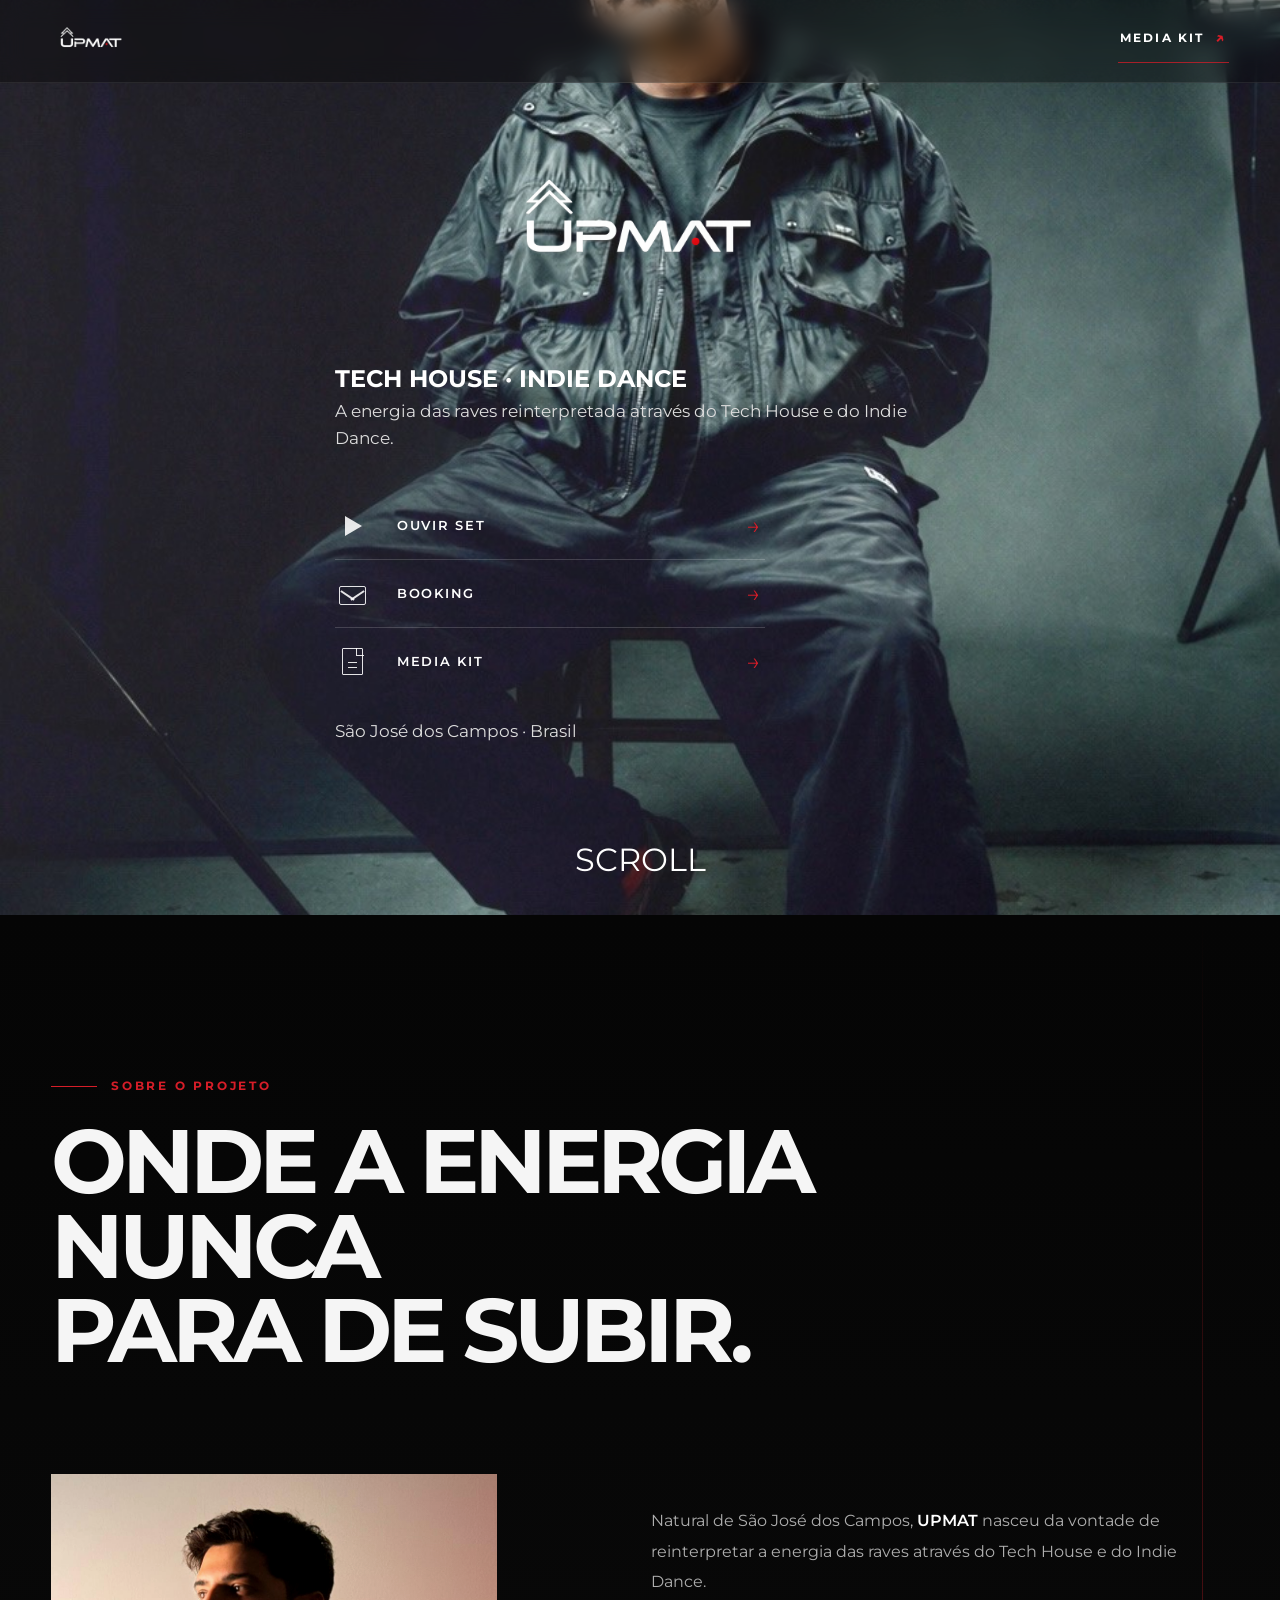
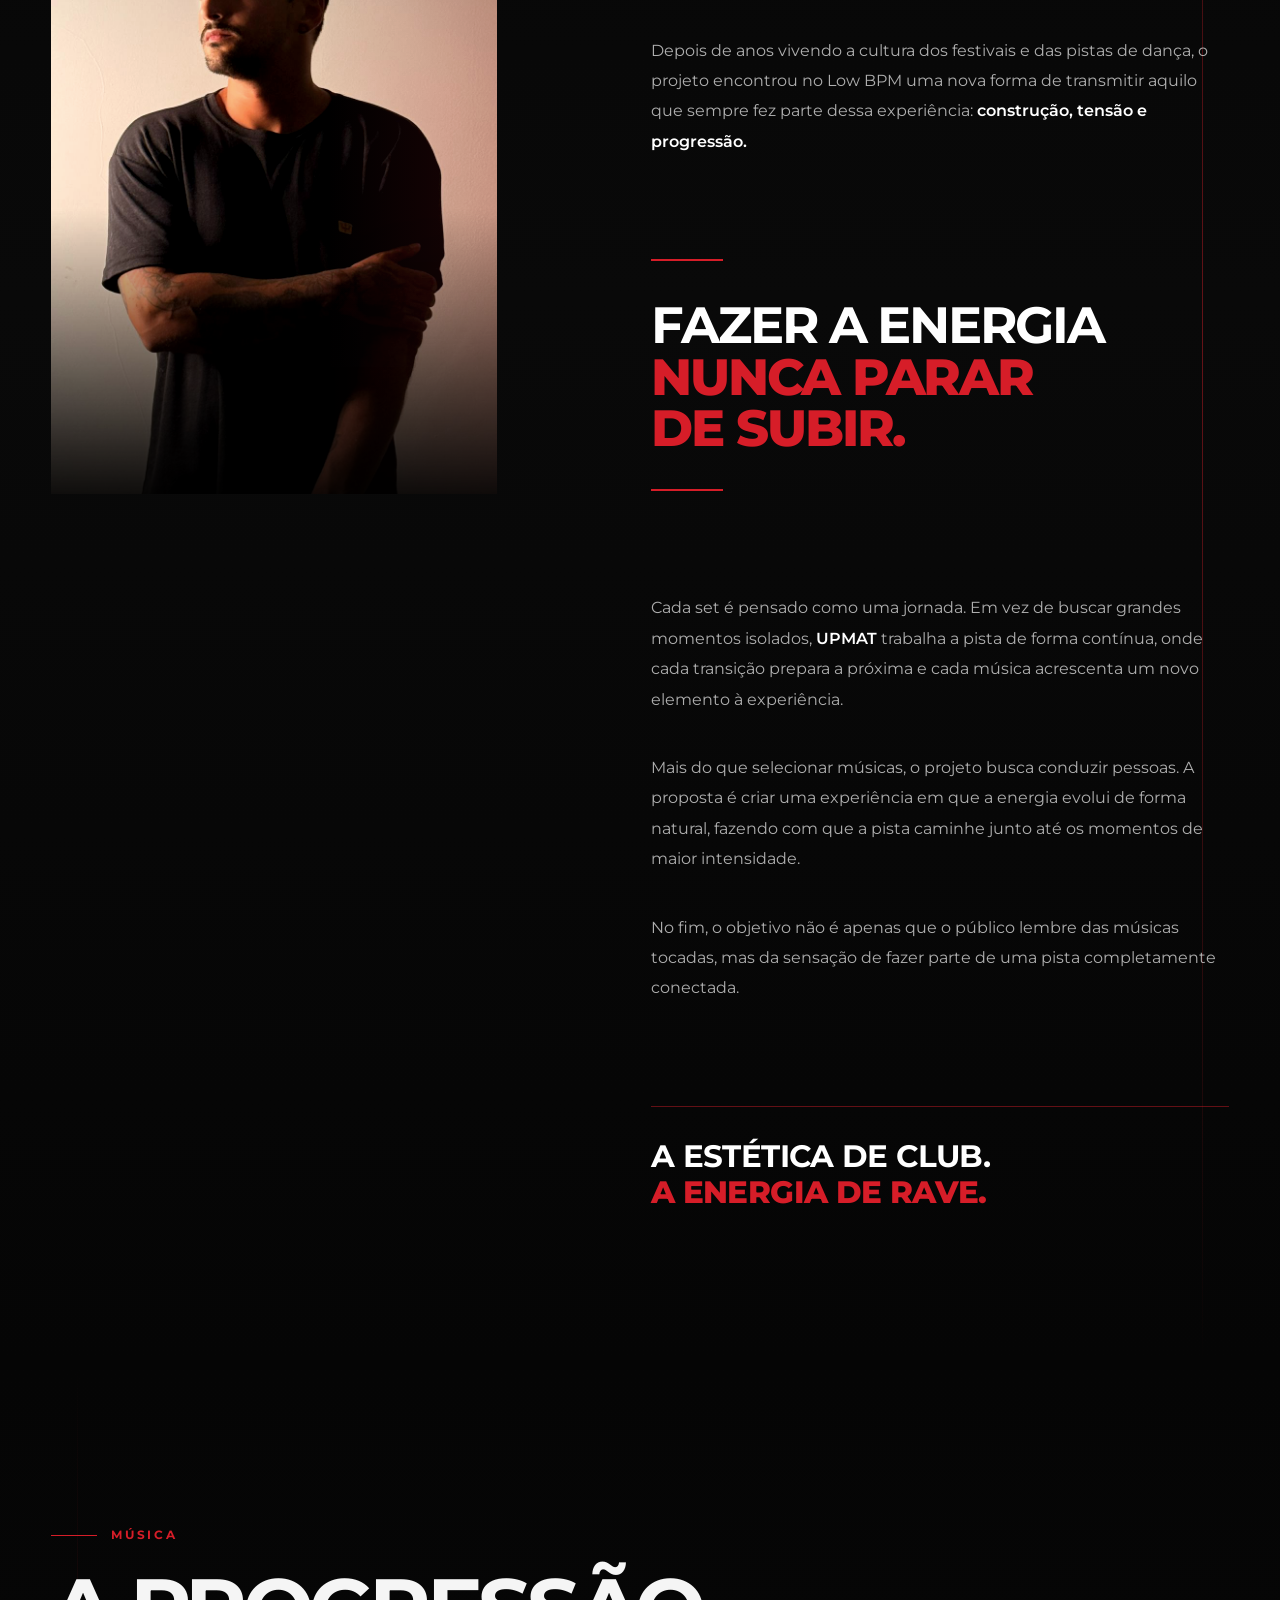
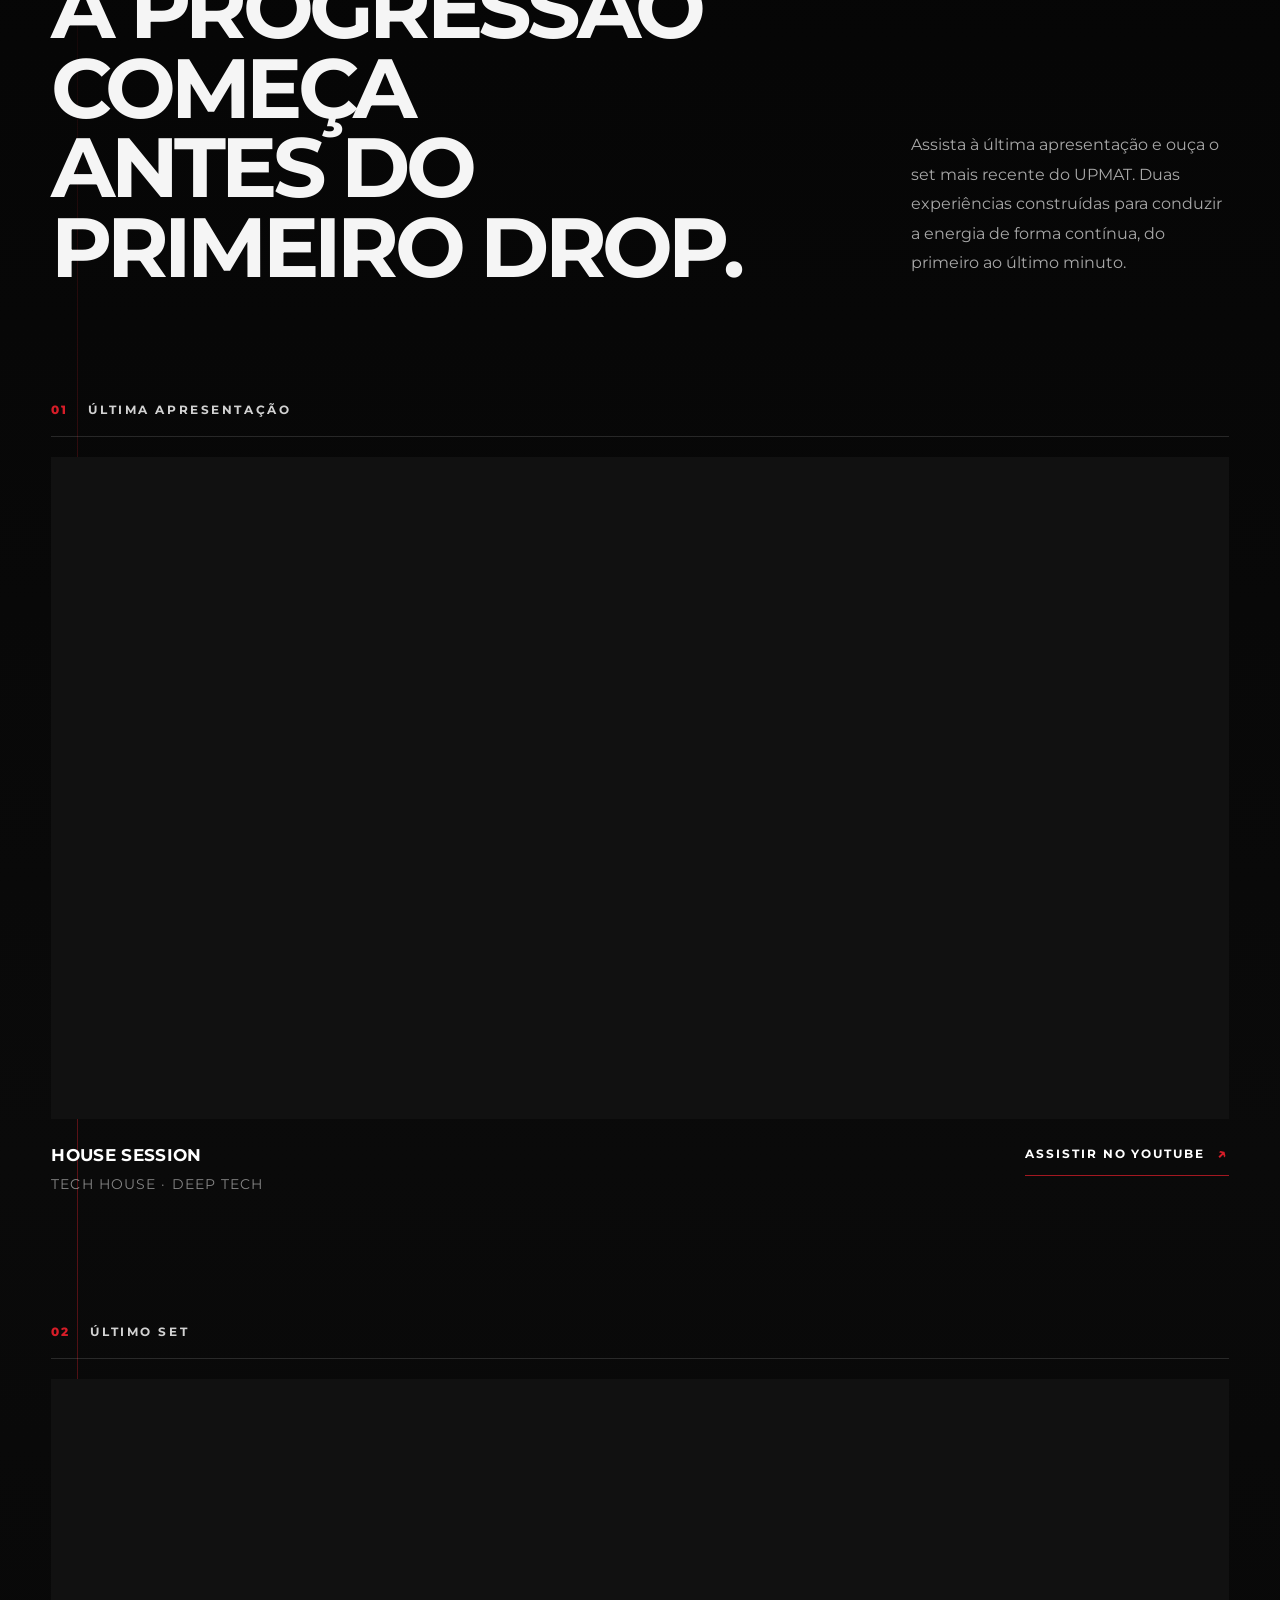
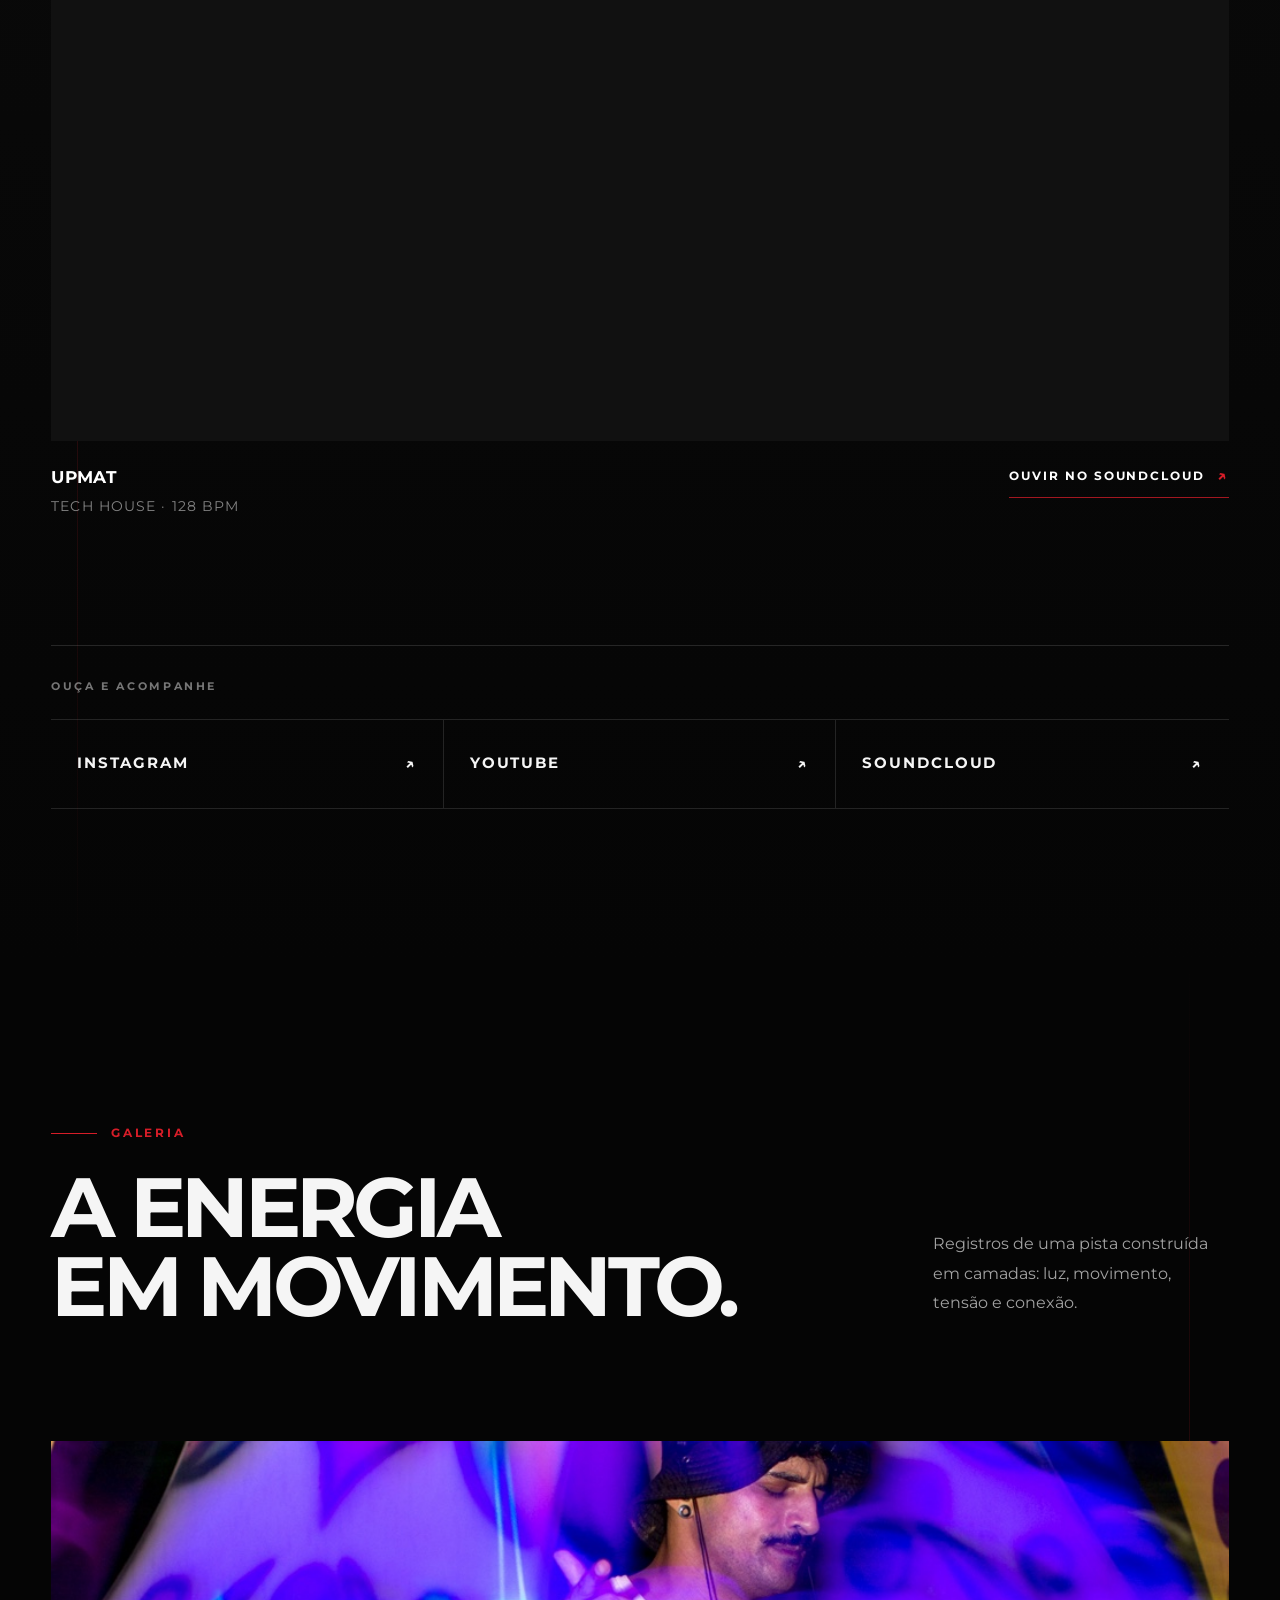
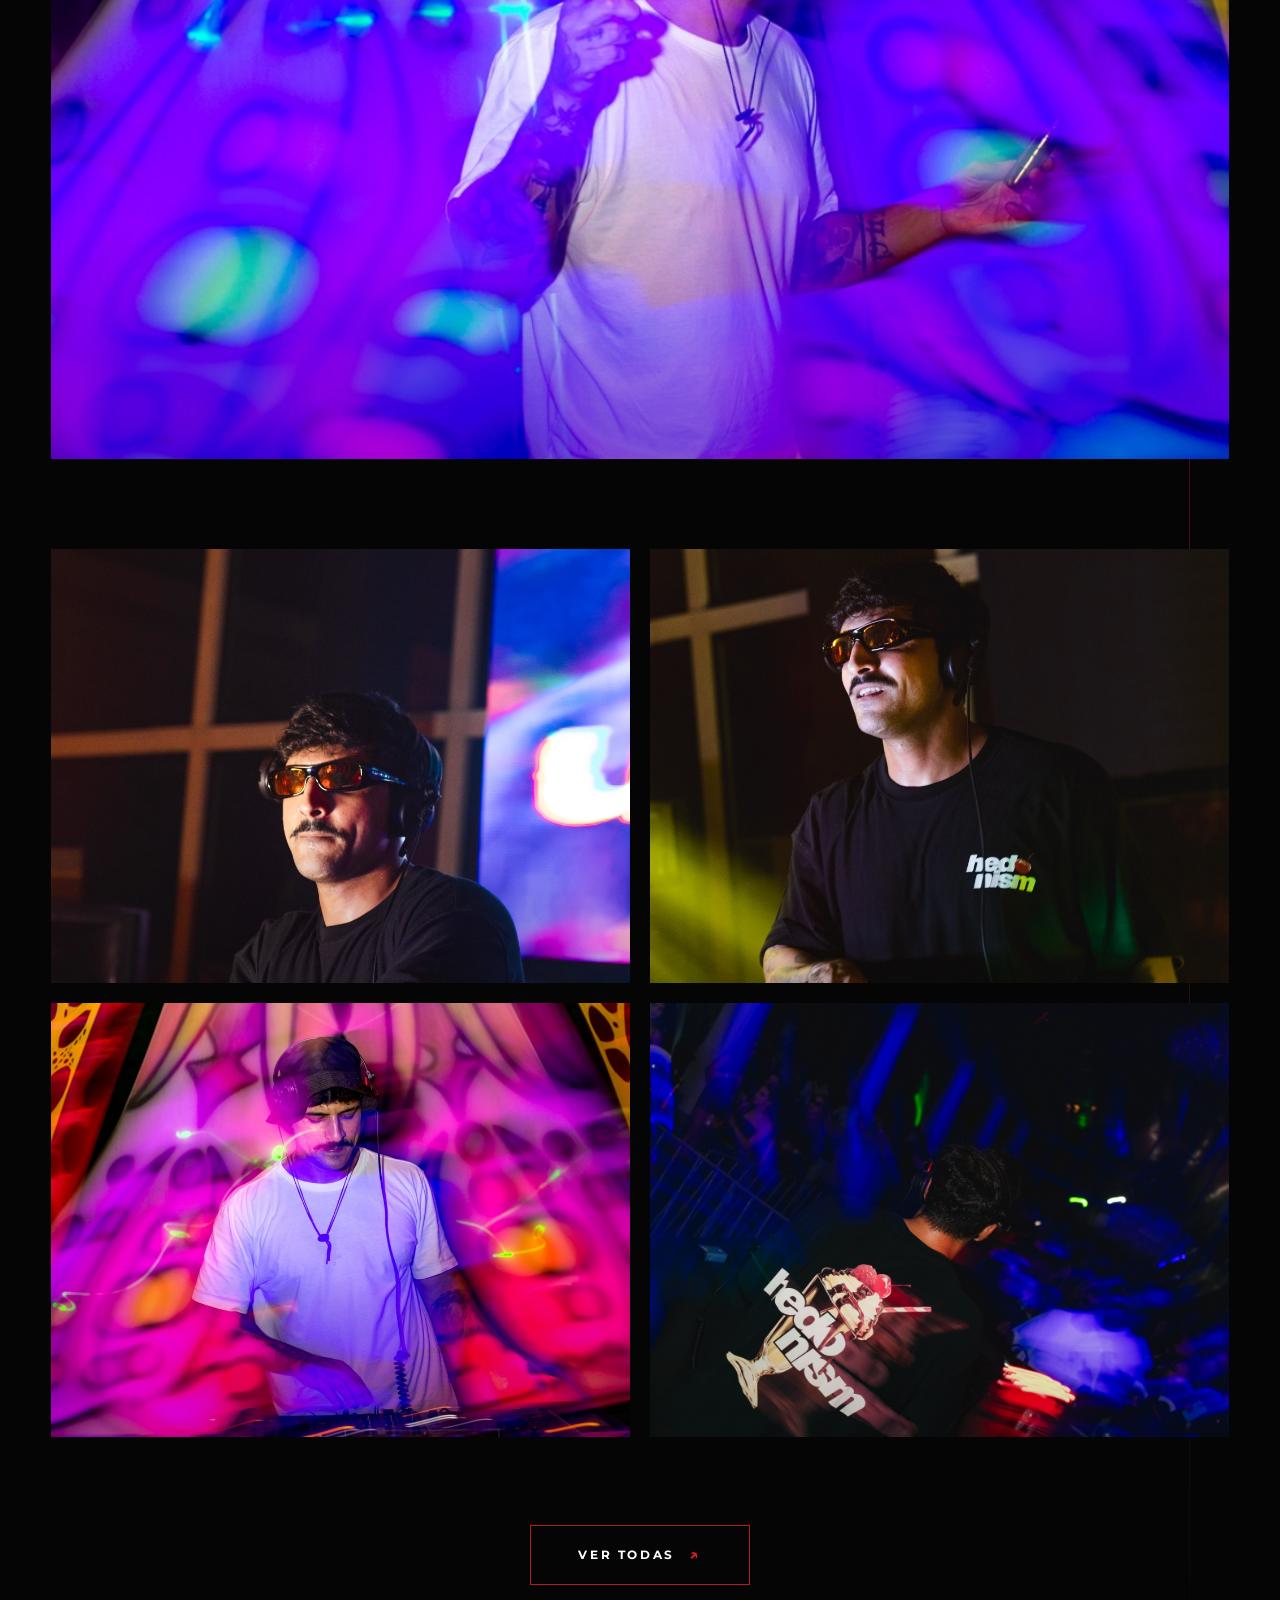
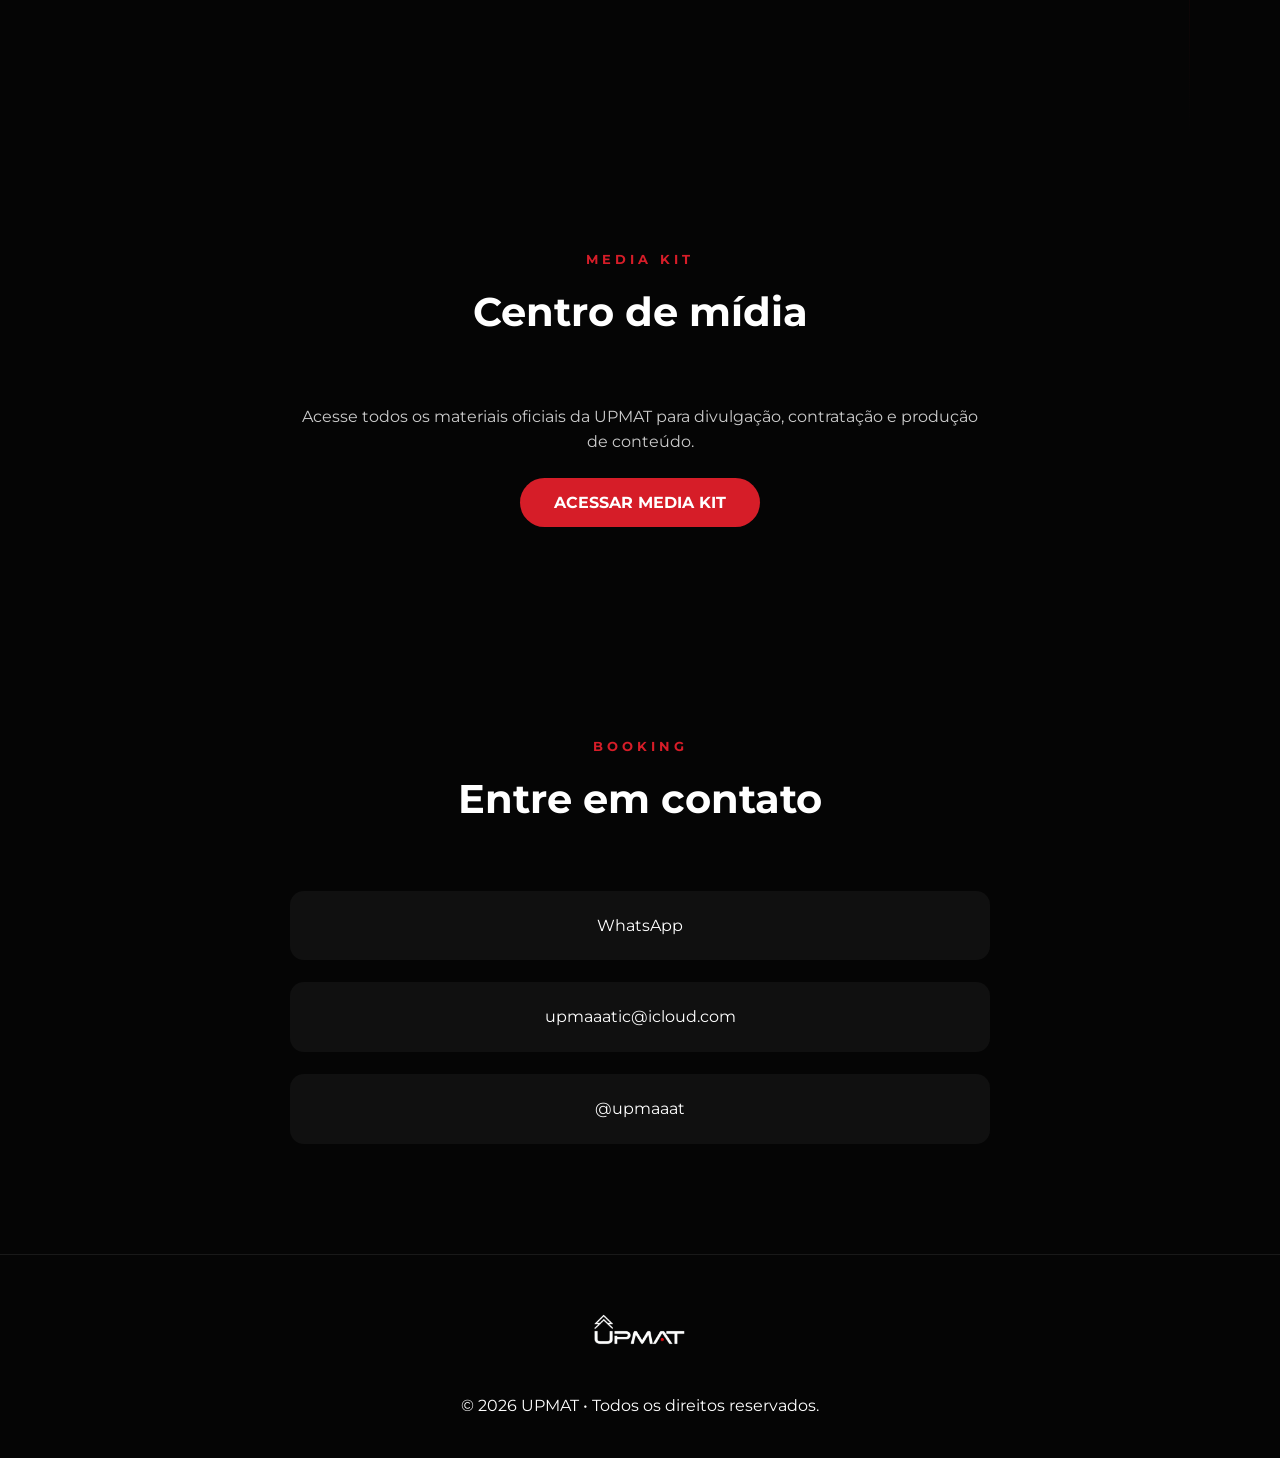
<file: index.html>
<!DOCTYPE html>
<html lang="pt-BR">
<head>
<meta charset="UTF-8">
<meta name="viewport" content="width=device-width, initial-scale=1.0">
<title>UPMAT | Tech House & Indie Dance</title>
<meta name="description" content="UPMAT é um projeto brasileiro de música eletrônica que reinterpreta a energia das raves através do Tech House e do Indie Dance.">
<meta name="keywords" content="UPMAT, DJ, Tech House, Indie Dance, Electronic Music, São Paulo, Brasil">
<meta name="author" content="Matheus de Paula Silva">
<link rel="preconnect" href="https://fonts.googleapis.com">
<link rel="preconnect" href="https://fonts.gstatic.com" crossorigin>
<link href="https://fonts.googleapis.com/css2?family=Montserrat:wght@300;400;500;600;700;800&display=swap" rel="stylesheet">
<link rel="stylesheet" href="style.css">
<link rel="stylesheet" href="home-shortcut.css?v=4">
<link rel="icon" href="images/favicon.png">
</head>
<body>

<header class="header">
<div class="container nav-container">
<a href="#home" class="logo">
<img src="images/logo.PNG" alt="UPMAT">
</a>

<a href="#presskit" class="header-media-kit" aria-label="Acessar o Media Kit da UPMAT">
MEDIA KIT <span aria-hidden="true">↗</span>
</a>
</div>
</header>

<main>
<section id="home" class="hero">
<div class="hero-overlay"></div>
<img src="images/hero.jpg" class="hero-image" alt="UPMAT se apresentando">

<div class="hero-content">
<img src="images/logo.PNG" class="hero-logo" alt="Logo UPMAT">
<h1 class="hero-genre">TECH HOUSE · INDIE DANCE</h1>

<p class="hero-description">
A energia das raves reinterpretada através do Tech House e do Indie Dance.
</p>

<div class="hero-action-cards" aria-label="Ações principais">
<a href="#music"
class="hero-action-card"
aria-label="Ouvir os sets do UPMAT no YouTube">
<span class="hero-card-icon hero-card-icon-play" aria-hidden="true"></span>
<strong>OUVIR SET</strong>
<span class="hero-card-arrow" aria-hidden="true">→</span>
</a>

<a href="#contact"
class="hero-action-card"
aria-label="Ir para a área de booking">
<span class="hero-card-icon hero-card-icon-mail" aria-hidden="true"></span>
<strong>BOOKING</strong>
<span class="hero-card-arrow" aria-hidden="true">→</span>
</a>

<a href="#presskit"
class="hero-action-card"
aria-label="Acessar o Media Kit da UPMAT">
<span class="hero-card-icon hero-card-icon-file" aria-hidden="true"></span>
<strong>MEDIA KIT</strong>
<span class="hero-card-arrow" aria-hidden="true">→</span>
</a>
</div>

<p class="hero-location">São José dos Campos · Brasil</p>
</div>

<a href="#about" class="scroll-down" aria-label="Conhecer o projeto UPMAT">
<span>SCROLL</span>
<i aria-hidden="true"></i>
</a>
</section>

<section id="about" class="about about-manifesto">
<div class="container about-manifesto-container">
<div class="about-manifesto-header">
<span class="about-kicker">SOBRE O PROJETO</span>
<h2>Onde a energia nunca<br>para de subir.</h2>
</div>

<div class="about-manifesto-grid">
<div class="about-manifesto-image">
<img src="images/about.jpg" alt="UPMAT durante uma apresentação">
</div>

<div class="about-manifesto-content">
<p>Natural de São José dos Campos, <strong>UPMAT</strong> nasceu da vontade de reinterpretar a energia das raves através do Tech House e do Indie Dance.</p>
<p>Depois de anos vivendo a cultura dos festivais e das pistas de dança, o projeto encontrou no Low BPM uma nova forma de transmitir aquilo que sempre fez parte dessa experiência: <strong>construção, tensão e progressão.</strong></p>

<div class="about-manifesto-statement" aria-label="Fazer a energia nunca parar de subir">
<span>FAZER A ENERGIA</span>
<strong>NUNCA PARAR</strong>
<strong>DE SUBIR.</strong>
</div>

<p>Cada set é pensado como uma jornada. Em vez de buscar grandes momentos isolados, <strong>UPMAT</strong> trabalha a pista de forma contínua, onde cada transição prepara a próxima e cada música acrescenta um novo elemento à experiência.</p>
<p>Mais do que selecionar músicas, o projeto busca conduzir pessoas. A proposta é criar uma experiência em que a energia evolui de forma natural, fazendo com que a pista caminhe junto até os momentos de maior intensidade.</p>
<p>No fim, o objetivo não é apenas que o público lembre das músicas tocadas, mas da sensação de fazer parte de uma pista completamente conectada.</p>

<div class="about-manifesto-signature">
<span>A ESTÉTICA DE CLUB.</span>
<strong>A ENERGIA DE RAVE.</strong>
</div>
</div>
</div>
</div>
</section>

<section id="music" class="music music-experience">
<div class="container music-container">
<div class="music-header">
<div class="music-heading">
<span class="music-kicker">MÚSICA</span>
<h2>A progressão começa<br>antes do primeiro drop.</h2>
</div>
<p class="music-intro">Assista à última apresentação e ouça o set mais recente do UPMAT. Duas experiências construídas para conduzir a energia de forma contínua, do primeiro ao último minuto.</p>
</div>

<div class="music-feature">
<div class="music-feature-label"><span>01</span><p>ÚLTIMA APRESENTAÇÃO</p></div>
<div class="music-video">
<iframe src="https://www.youtube.com/embed/mPKSUMt8CHM" title="UPMAT | House Session | Tech House e Deep Tech" loading="lazy" allow="accelerometer; autoplay; clipboard-write; encrypted-media; gyroscope; picture-in-picture; web-share" referrerpolicy="strict-origin-when-cross-origin" allowfullscreen></iframe>
</div>
<div class="music-feature-footer">
<div><span>HOUSE SESSION</span><p>Tech House · Deep Tech</p></div>
<a href="https://youtu.be/mPKSUMt8CHM" target="_blank" rel="noopener noreferrer" class="music-external-link">ASSISTIR NO YOUTUBE <span aria-hidden="true">↗</span></a>
</div>
</div>

<div class="music-soundcloud">
<div class="music-feature-label"><span>02</span><p>ÚLTIMO SET</p></div>
<div class="soundcloud-player">
<iframe width="100%" height="300" scrolling="no" frameborder="no" allow="autoplay" loading="lazy" title="Último set do UPMAT no SoundCloud" src="https://w.soundcloud.com/player/?url=https%3A%2F%2Fsoundcloud.com%2Fmatheus-silva-459777880%2Fupmaaat-tech-house-128-bpm&color=%23d61d28&auto_play=false&hide_related=true&show_comments=false&show_user=true&show_reposts=false&show_teaser=false&visual=true"></iframe>
</div>
<div class="music-feature-footer">
<div><span>UPMAT</span><p>Tech House · 128 BPM</p></div>
<a href="https://soundcloud.com/matheus-silva-459777880/upmaaat-tech-house-128-bpm" target="_blank" rel="noopener noreferrer" class="music-external-link">OUVIR NO SOUNDCLOUD <span aria-hidden="true">↗</span></a>
</div>
</div>

<div class="music-platforms">
<p>OUÇA E ACOMPANHE</p>
<div class="music-platform-links">
<a href="https://www.instagram.com/upmaaat" target="_blank" rel="noopener noreferrer"><span>INSTAGRAM</span><i aria-hidden="true">↗</i></a>
<a href="https://youtube.com/@upmaaat" target="_blank" rel="noopener noreferrer"><span>YOUTUBE</span><i aria-hidden="true">↗</i></a>
<a href="https://soundcloud.com/matheus-silva-459777880" target="_blank" rel="noopener noreferrer"><span>SOUNDCLOUD</span><i aria-hidden="true">↗</i></a>
</div>
</div>
</div>
</section>

<section id="gallery" class="gallery gallery-editorial">
<div class="container gallery-container">
<div class="gallery-header">
<div class="gallery-heading"><span class="gallery-kicker">GALERIA</span><h2>A energia<br>em movimento.</h2></div>
<p class="gallery-intro">Registros de uma pista construída em camadas: luz, movimento, tensão e conexão.</p>
</div>

<div class="gallery-featured">
<figure class="gallery-item gallery-hero-item"><img src="images/gallery-04.jpg" alt="UPMAT diante da pista durante uma apresentação" loading="lazy"></figure>
<div class="gallery-grid-compact">
<figure class="gallery-item gallery-grid-item gallery-grid-item-01"><img src="images/gallery-01.jpg" alt="UPMAT em apresentação, registro 01" loading="lazy"></figure>
<figure class="gallery-item gallery-grid-item gallery-grid-item-02"><img src="images/gallery-02.jpg" alt="UPMAT em apresentação, registro 02" loading="lazy"></figure>
<figure class="gallery-item gallery-grid-item gallery-grid-item-03"><img src="images/gallery-03.jpg" alt="UPMAT em apresentação, registro 03" loading="lazy"></figure>
<figure class="gallery-item gallery-grid-item gallery-grid-item-04"><img src="images/gallery-05.jpg" alt="UPMAT em apresentação, registro 05" loading="lazy"></figure>
</div>
</div>

<div class="gallery-actions">
<a href="https://www.instagram.com/upmaaat" target="_blank" rel="noopener noreferrer" class="gallery-view-all">VER TODAS <span aria-hidden="true">↗</span></a>
</div>
</div>
</section>

<section id="presskit" class="presskit">
<div class="container">
<div class="section-title"><h5>MEDIA KIT</h5><h2>Centro de mídia</h2></div>
<p>Acesse todos os materiais oficiais da UPMAT para divulgação, contratação e produção de conteúdo.</p>
<a href="media-kit.html" class="btn">ACESSAR MEDIA KIT</a>
</div>
</section>

<section id="contact" class="contact">
<div class="container">
<div class="section-title"><h5>BOOKING</h5><h2>Entre em contato</h2></div>
<div class="contact-grid">
<a href="https://wa.me/5512981248225" target="_blank" rel="noopener noreferrer">WhatsApp</a>
<a href="mailto:upmaaatic@icloud.com">upmaaatic@icloud.com</a>
<a href="https://instagram.com/upmaaat" target="_blank" rel="noopener noreferrer">@upmaaat</a>
</div>
</div>
</section>
</main>

<footer class="footer">
<img src="images/logo.PNG" alt="UPMAT">
<p>© 2026 UPMAT • Todos os direitos reservados.</p>
</footer>

<script src="script.js"></script>
</body>
</html>
</file>
<file: style.css>
/* ==================================================
UPMAT Website v3.0
================================================== */

*{
    margin:0;
    padding:0;
    box-sizing:border-box;
}

html{
    scroll-behavior:smooth;
}

body{
    font-family:'Montserrat',sans-serif;
    background:#050505;
    color:#fff;
    overflow-x:hidden;
    line-height:1.6;
}

img{
    max-width:100%;
    display:block;
}

a{
    text-decoration:none;
    color:inherit;
}

.container{
    width:min(1200px,92%);
    margin:auto;
}

/* HEADER */

.header{
    position:fixed;
    top:0;
    left:0;
    width:100%;
    z-index:1000;
    backdrop-filter:blur(12px);
    background:rgba(5,5,5,.35);
    border-bottom:1px solid rgba(255,255,255,.08);
}

.nav-container{
    display:flex;
    justify-content:space-between;
    align-items:center;
    height:82px;
}

.logo img{
    height:54px;
}

.nav-menu{
    display:flex;
    gap:38px;
    list-style:none;
}

.nav-menu a{
    color:#eee;
    font-size:.95rem;
    transition:.3s;
}

.nav-menu a:hover{
    color:#d61d28;
}

.menu-mobile{
    display:none;
}

/* HERO */

.hero{
    position:relative;
    min-height:100vh;
    display:flex;
    justify-content:center;
    align-items:center;
    text-align:center;
    overflow:hidden;
}

.hero-image{
    position:absolute;
    inset:0;
    width:100%;
    height:100%;
    object-fit:cover;
}

.hero-overlay{
    position:absolute;
    inset:0;
    background:linear-gradient(rgba(0,0,0,.55),rgba(0,0,0,.82));
}

.hero-content{
    position:relative;
    z-index:2;
    max-width:800px;
    padding:20px;
}

.hero-logo{
    width:300px;
    margin:0 auto 30px;
}

.hero h2{
    font-size:1.1rem;
    letter-spacing:5px;
    color:#d61d28;
    margin-bottom:18px;
}

.hero p{
    color:#ddd;
    margin-bottom:40px;
    font-size:1.05rem;
}

.hero-buttons{
    display:flex;
    justify-content:center;
    gap:20px;
    flex-wrap:wrap;
}

.btn,
.btn-outline{
    padding:15px 34px;
    border-radius:40px;
    transition:.3s;
    font-weight:700;
}

.btn{
    background:#d61d28;
    color:#fff;
}

.btn:hover{
    transform:translateY(-3px);
}

.btn-outline{
    border:2px solid #fff;
}

.btn-outline:hover{
    background:#fff;
    color:#000;
}

.scroll-down{
    position:absolute;
    bottom:30px;
    font-size:2rem;
    animation:bounce 1.8s infinite;
}

@keyframes bounce{
50%,100%{transform:translateY(0);}
25%{transform:translateY(-8px);}
75%{transform:translateY(8px);}
}

/* SECTIONS */

section{
    padding:110px 0;
}

.section-title{
    text-align:center;
    margin-bottom:60px;
}

.section-title h5{
    color:#d61d28;
    letter-spacing:4px;
    margin-bottom:10px;
}

.section-title h2{
    font-size:2.5rem;
}

/* ABOUT — MANIFESTO UPMAT */

.about-manifesto{
    position:relative;
    overflow:hidden;
    padding:clamp(96px,12vw,180px) 0;
    background:linear-gradient(180deg,#050505 0%,#090909 48%,#050505 100%);
    color:#f5f5f5;
}

.about-manifesto::before{
    content:"";
    position:absolute;
    top:0;
    right:6%;
    width:1px;
    height:100%;
    background:linear-gradient(
        180deg,
        transparent,
        rgba(214,29,40,.45),
        transparent
    );
}

.about-manifesto-container{
    position:relative;
    z-index:1;
}

.about-manifesto-header{
    max-width:980px;
    margin-bottom:clamp(56px,8vw,110px);
}

.about-kicker{
    display:inline-flex;
    align-items:center;
    gap:14px;
    margin-bottom:24px;
    color:#d61d28;
    font-size:.72rem;
    font-weight:700;
    letter-spacing:.24em;
}

.about-kicker::before{
    content:"";
    width:46px;
    height:1px;
    background:currentColor;
}

.about-manifesto-header h2{
    max-width:900px;
    margin:0;
    font-size:clamp(3rem,7vw,7.3rem);
    font-weight:700;
    line-height:.94;
    letter-spacing:-.055em;
    text-transform:uppercase;
}

.about-manifesto-grid{
    display:grid;
    grid-template-columns:minmax(320px,.85fr) minmax(380px,1.15fr);
    gap:clamp(80px,10vw,150px);
    align-items:start;
}

.about-manifesto-image{
    position:sticky;
    top:110px;
    min-height:620px;
    overflow:hidden;
    background:#111;
}

.about-manifesto-image::after{
    content:"";
    position:absolute;
    inset:0;
    background:
        linear-gradient(180deg,transparent 54%,rgba(0,0,0,.9) 100%),
        linear-gradient(90deg,transparent 62%,rgba(214,29,40,.13) 100%);
    pointer-events:none;
}

.about-manifesto-image img{
    width:100%;
    height:100%;
    min-height:620px;
    display:block;
    object-fit:cover;
    object-position:center top;
    filter:contrast(1.08) saturate(.9);
}

.about-manifesto-content{
    max-width:620px;
    padding-top:32px;
    padding-left:clamp(10px,2vw,34px);
}

.about-manifesto-content p{
    margin:0 0 38px;
    color:rgba(245,245,245,.70);
    font-size:clamp(1rem,1.15vw,1.14rem);
    line-height:1.9;
}

.about-manifesto-content p strong{
    color:#fff;
    font-weight:600;
}

.about-manifesto-statement{
    position:relative;
    margin:clamp(68px,8vw,110px) 0;
    padding:40px 0 38px;
    text-transform:uppercase;
}

.about-manifesto-statement::before,
.about-manifesto-statement::after{
    content:"";
    position:absolute;
    left:0;
    width:72px;
    height:2px;
    background:#d61d28;
}

.about-manifesto-statement::before{
    top:0;
}

.about-manifesto-statement::after{
    bottom:0;
}

.about-manifesto-statement span,
.about-manifesto-statement strong{
    display:block;
    font-size:clamp(2rem,4vw,4.4rem);
    line-height:1;
    letter-spacing:-.04em;
}

.about-manifesto-statement span{
    color:#fff;
    font-weight:700;
}

.about-manifesto-statement strong{
    color:#d61d28;
    font-weight:800;
}

.about-manifesto-signature{
    margin-top:clamp(72px,8vw,115px);
    padding-top:32px;
    border-top:1px solid rgba(214,29,40,.45);
    text-transform:uppercase;
}

.about-manifesto-signature span,
.about-manifesto-signature strong{
    display:block;
    font-size:clamp(1.35rem,2.4vw,2.6rem);
    line-height:1.16;
    letter-spacing:-.02em;
}

.about-manifesto-signature span{
    color:#fff;
    font-weight:700;
}

.about-manifesto-signature strong{
    color:#d61d28;
    font-weight:800;
}

/* MUSIC — EDITORIAL / MANIFESTO */

.music-experience{
    position:relative;
    overflow:hidden;
    padding:clamp(96px,12vw,180px) 0;
    background:
        linear-gradient(180deg,#050505 0%,#0a0a0a 50%,#050505 100%);
    color:#f5f5f5;
}

.music-experience::before{
    content:"";
    position:absolute;
    top:0;
    left:6%;
    width:1px;
    height:100%;
    background:linear-gradient(
        180deg,
        transparent,
        rgba(214,29,40,.40),
        transparent
    );
}

.music-container{
    position:relative;
    z-index:1;
}

.music-header{
    display:grid;
    grid-template-columns:minmax(0,1.55fr) minmax(280px,.65fr);
    gap:clamp(50px,8vw,120px);
    align-items:end;
    margin-bottom:clamp(64px,9vw,118px);
}

.music-kicker{
    display:inline-flex;
    align-items:center;
    gap:14px;
    margin-bottom:24px;
    color:#d61d28;
    font-size:.72rem;
    font-weight:700;
    letter-spacing:.24em;
}

.music-kicker::before{
    content:"";
    width:46px;
    height:1px;
    background:currentColor;
}

.music-heading h2{
    max-width:900px;
    margin:0;
    font-size:clamp(3rem,6.6vw,7rem);
    font-weight:700;
    line-height:.94;
    letter-spacing:-.055em;
    text-transform:uppercase;
}

.music-intro{
    max-width:430px;
    margin:0 0 8px;
    color:rgba(245,245,245,.68);
    font-size:clamp(1rem,1.1vw,1.13rem);
    line-height:1.85;
}

.music-feature,
.music-soundcloud{
    margin-bottom:clamp(76px,10vw,140px);
}

.music-feature-label{
    display:flex;
    align-items:center;
    gap:20px;
    margin-bottom:20px;
    padding-bottom:16px;
    border-bottom:1px solid rgba(255,255,255,.13);
}

.music-feature-label span{
    color:#d61d28;
    font-size:.73rem;
    font-weight:800;
    letter-spacing:.18em;
}

.music-feature-label p{
    margin:0;
    color:rgba(255,255,255,.82);
    font-size:.73rem;
    font-weight:700;
    letter-spacing:.22em;
}

.music-video,
.soundcloud-player{
    position:relative;
    width:100%;
    aspect-ratio:16/9;
    overflow:hidden;
    background:#111;
}

.music-video iframe,
.soundcloud-player iframe{
    position:absolute;
    inset:0;
    display:block;
    width:100% !important;
    height:100% !important;
    border:0;
}

.music-feature-footer{
    display:flex;
    justify-content:space-between;
    align-items:flex-start;
    gap:30px;
    padding-top:22px;
}

.music-feature-footer > div > span{
    display:block;
    margin-bottom:4px;
    color:#fff;
    font-size:clamp(1rem,1.35vw,1.25rem);
    font-weight:700;
    letter-spacing:.02em;
}

.music-feature-footer p{
    margin:0;
    color:rgba(255,255,255,.50);
    font-size:.86rem;
    letter-spacing:.08em;
    text-transform:uppercase;
}

.music-external-link{
    display:inline-flex;
    align-items:center;
    gap:12px;
    padding-bottom:8px;
    border-bottom:1px solid rgba(214,29,40,.75);
    color:#fff;
    font-size:.75rem;
    font-weight:700;
    letter-spacing:.16em;
    transition:color .25s ease,border-color .25s ease;
}

.music-external-link:hover{
    color:#d61d28;
    border-color:#d61d28;
}

.music-external-link span{
    color:#d61d28;
    font-size:1rem;
}

.music-platforms{
    margin-top:clamp(16px,3vw,40px);
    padding-top:32px;
    border-top:1px solid rgba(255,255,255,.13);
}

.music-platforms > p{
    margin:0 0 24px;
    color:rgba(255,255,255,.45);
    font-size:.68rem;
    font-weight:700;
    letter-spacing:.24em;
}

.music-platform-links{
    display:grid;
    grid-template-columns:repeat(3,1fr);
    border-top:1px solid rgba(255,255,255,.12);
    border-bottom:1px solid rgba(255,255,255,.12);
}

.music-platform-links a{
    display:flex;
    justify-content:space-between;
    align-items:center;
    min-height:88px;
    padding:0 26px;
    border-right:1px solid rgba(255,255,255,.12);
    font-size:clamp(.88rem,1.15vw,1.05rem);
    font-weight:700;
    letter-spacing:.13em;
    transition:background .25s ease,color .25s ease;
}

.music-platform-links a:last-child{
    border-right:0;
}

.music-platform-links a:hover{
    background:#d61d28;
    color:#fff;
}

.music-platform-links i{
    font-style:normal;
    font-size:1rem;
}


/* GALLERY — EDITORIAL UPMAT */

.gallery-editorial{
    position:relative;
    overflow:hidden;
    padding:clamp(96px,12vw,180px) 0;
    background:#050505;
    color:#f5f5f5;
}

.gallery-editorial::before{
    content:"";
    position:absolute;
    top:0;
    right:7%;
    width:1px;
    height:100%;
    background:linear-gradient(
        180deg,
        transparent,
        rgba(214,29,40,.34),
        transparent
    );
}

.gallery-container{
    position:relative;
    z-index:1;
}

.gallery-header{
    display:grid;
    grid-template-columns:minmax(0,1.45fr) minmax(260px,.55fr);
    gap:clamp(48px,8vw,120px);
    align-items:end;
    margin-bottom:clamp(64px,9vw,118px);
}

.gallery-kicker{
    display:inline-flex;
    align-items:center;
    gap:14px;
    margin-bottom:24px;
    color:#d61d28;
    font-size:.72rem;
    font-weight:700;
    letter-spacing:.24em;
}

.gallery-kicker::before{
    content:"";
    width:46px;
    height:1px;
    background:currentColor;
}

.gallery-heading h2{
    max-width:900px;
    margin:0;
    font-size:clamp(3rem,6.6vw,7rem);
    font-weight:700;
    line-height:.94;
    letter-spacing:-.055em;
    text-transform:uppercase;
}

.gallery-intro{
    max-width:390px;
    margin:0 0 8px;
    color:rgba(245,245,245,.66);
    font-size:clamp(1rem,1.1vw,1.13rem);
    line-height:1.85;
}

.gallery-featured{
    display:flex;
    flex-direction:column;
    gap:clamp(54px,7vw,92px);
}

.gallery-item{
    position:relative;
    overflow:hidden;
    margin:0;
    background:#111;
}

.gallery-item::after{
    content:"";
    position:absolute;
    inset:0;
    background:linear-gradient(
        180deg,
        transparent 62%,
        rgba(0,0,0,.16)
    );
    pointer-events:none;
}

.gallery-item img{
    display:block;
    width:100%;
    height:100%;
    object-fit:cover;
    transition:transform .8s cubic-bezier(.2,.7,.2,1),
               filter .5s ease;
}

.gallery-item:hover img{
    transform:scale(1.035);
    filter:contrast(1.04);
}

.gallery-hero-item{
    width:100%;
    aspect-ratio:16 / 8.4;
}

.gallery-hero-item img{
    object-position:center 42%;
}

.gallery-grid-compact{
    display:grid;
    grid-template-columns:repeat(2,minmax(0,1fr));
    gap:clamp(12px,1.6vw,24px);
}

.gallery-grid-item{
    aspect-ratio:4 / 3;
}

.gallery-grid-item-01 img{
    object-position:center 34%;
}

.gallery-grid-item-02 img{
    object-position:center 44%;
}

.gallery-grid-item-03 img{
    object-position:center 42%;
}

.gallery-grid-item-04 img{
    object-position:center 48%;
}

.gallery-actions{
    display:flex;
    justify-content:center;
    margin-top:clamp(52px,7vw,88px);
}

.gallery-view-all{
    display:inline-flex;
    align-items:center;
    justify-content:center;
    gap:14px;
    min-width:220px;
    min-height:60px;
    padding:16px 30px;
    border:1px solid rgba(214,29,40,.85);
    color:#fff;
    font-size:.74rem;
    font-weight:700;
    letter-spacing:.22em;
    transition:background .25s ease,
               color .25s ease,
               transform .25s ease;
}

.gallery-view-all:hover{
    background:#d61d28;
    color:#fff;
    transform:translateY(-3px);
}

.gallery-view-all span{
    color:#d61d28;
    font-size:1rem;
    transition:color .25s ease,transform .25s ease;
}

.gallery-view-all:hover span{
    color:#fff;
    transform:translate(2px,-2px);
}


/* PRESSKIT */

.presskit{
    text-align:center;
}

.presskit p{
    max-width:700px;
    margin:25px auto 35px;
    color:#ccc;
}

/* CONTACT */

.contact-grid{
    display:grid;
    gap:22px;
    max-width:700px;
    margin:auto;
}

.contact-grid a{
    background:#101010;
    padding:22px;
    border-radius:14px;
    text-align:center;
    transition:.3s;
}

.contact-grid a:hover{
    background:#d61d28;
}

/* FOOTER */

.footer{
    border-top:1px solid rgba(255,255,255,.08);
    padding:40px 20px;
    text-align:center;
}

.footer img{
    width:120px;
    margin:0 auto 18px;
}

/* RESPONSIVO */

@media(max-width:900px){

    .nav-menu{
        display:none;
    }

    .menu-mobile{
        display:flex;
        flex-direction:column;
        gap:5px;
    }

    .menu-mobile span{
        width:28px;
        height:3px;
        background:#fff;
    }

    .gallery-grid,
    .music-links{
        grid-template-columns:1fr;
    }

    .hero-logo{
        width:220px;
    }

    .section-title h2{
        font-size:2rem;
    }

    .about-manifesto-grid{
        grid-template-columns:1fr;
        gap:52px;
    }

    .about-manifesto-image{
        position:relative;
        top:auto;
        min-height:520px;
    }

    .about-manifesto-image img{
        min-height:520px;
    }

    .about-manifesto-content{
        max-width:none;
        padding-top:10px;
        padding-left:0;
    }

    .music-header{
        grid-template-columns:1fr;
        gap:34px;
        align-items:start;
    }

    .music-intro{
        max-width:620px;
    }

    .music-platform-links{
        grid-template-columns:1fr;
    }

    .music-platform-links a{
        border-right:0;
        border-bottom:1px solid rgba(255,255,255,.12);
    }

    .music-platform-links a:last-child{
        border-bottom:0;
    }

    .gallery-header{
        grid-template-columns:1fr;
        gap:34px;
        align-items:start;
    }

    .gallery-intro{
        max-width:620px;
    }

    .gallery-hero-item{
        aspect-ratio:16 / 9;
    }

    .gallery-grid-item{
        aspect-ratio:4 / 3;
    }

}

@media(max-width:600px){

    section{
        padding:90px 0;
    }

    .about-manifesto{
        padding:84px 0 96px;
    }

    .about-manifesto-header{
        margin-bottom:44px;
    }

    .about-manifesto-header h2{
        font-size:clamp(2.65rem,13vw,4rem);
    }

    .about-manifesto-grid{
        gap:42px;
    }

    .about-manifesto-image,
    .about-manifesto-image img{
        min-height:430px;
    }

    .about-manifesto-content p{
        margin-bottom:30px;
        font-size:1rem;
        line-height:1.78;
    }

    .about-manifesto-statement{
        margin:64px 0;
    }

    .about-manifesto-statement span,
    .about-manifesto-statement strong{
        font-size:clamp(2rem,11vw,3.2rem);
    }

    .about-manifesto-signature{
        margin-top:68px;
    }

    .music-experience{
        padding:84px 0 96px;
    }

    .music-header{
        margin-bottom:56px;
    }

    .music-heading h2{
        font-size:clamp(2.65rem,13vw,4rem);
    }

    .music-feature,
    .music-soundcloud{
        margin-bottom:72px;
    }

    .music-feature-footer{
        flex-direction:column;
        gap:20px;
    }

    .music-video,
    .soundcloud-player{
        aspect-ratio:16/9;
    }

    .music-platform-links a{
        min-height:76px;
        padding:0 18px;
    }

    .gallery-editorial{
        padding:84px 0 96px;
    }

    .gallery-header{
        margin-bottom:56px;
    }

    .gallery-heading h2{
        font-size:clamp(2.65rem,13vw,4rem);
    }

    .gallery-featured{
        gap:36px;
    }

    .gallery-hero-item{
        aspect-ratio:3 / 2;
    }

    .gallery-hero-item img{
        object-position:center 40%;
    }

    .gallery-grid-compact{
        grid-template-columns:repeat(2,minmax(0,1fr));
        gap:10px;
    }

    .gallery-grid-item{
        aspect-ratio:1 / 1;
    }

    .gallery-grid-item-01 img{
        object-position:center 30%;
    }

    .gallery-grid-item-02 img{
        object-position:center 42%;
    }

    .gallery-grid-item-03 img{
        object-position:center 40%;
    }

    .gallery-grid-item-04 img{
        object-position:center 46%;
    }

    .gallery-actions{
        margin-top:48px;
    }

    .gallery-view-all{
        width:100%;
        min-width:0;
    }

}
</file>
<file: home-shortcut.css>
/* ==================================================
UPMAT — NAVEGAÇÃO LEVE E QUASE TRANSPARENTE
================================================== */

/* Atalho limpo no topo */
.header-media-kit{
    display:inline-flex;
    align-items:center;
    gap:10px;
    min-height:44px;
    padding:0 2px 6px;
    border-bottom:1px solid rgba(214,29,40,.75);
    color:#fff;
    font-size:.76rem;
    font-weight:700;
    letter-spacing:.18em;
    transition:color .25s ease,border-color .25s ease,transform .25s ease;
}

.header-media-kit span{
    color:#d61d28;
    font-size:1rem;
}

.header-media-kit:hover{
    color:#d61d28;
    border-color:#d61d28;
    transform:translateY(-2px);
}

.menu-mobile{
    display:none !important;
}

/* Alinhamento geral da Hero */
.hero-content{
    align-items:flex-start;
    text-align:left;
}

.hero-description{
    max-width:610px;
}

.hero-location{
    margin-top:22px;
    margin-bottom:0;
}

/* Navegação principal: sem fundo, sem caixa e sem blur */
.hero-action-cards{
    width:min(100%,430px);
    display:flex;
    flex-direction:column;
    gap:0;
    margin:30px 0 0;
    align-self:flex-start;
}

.hero-action-card{
    width:100%;
    min-height:68px;
    padding:0 4px;
    display:grid;
    grid-template-columns:42px 1fr 30px;
    align-items:center;
    gap:16px;
    border:0;
    border-bottom:1px solid rgba(255,255,255,.17);
    border-radius:0;
    background:transparent;
    color:#fff;
    box-shadow:none;
    backdrop-filter:none;
    -webkit-backdrop-filter:none;
    transition:border-color .25s ease,transform .25s ease,color .25s ease;
}

.hero-action-card:last-child{
    border-bottom-color:transparent;
}

.hero-action-card strong{
    text-align:left;
    font-size:.82rem;
    font-weight:600;
    letter-spacing:.13em;
}

/* Apenas um toque de movimento */
.hero-action-card:hover{
    background:transparent;
    border-bottom-color:rgba(255,255,255,.40);
    transform:translateX(4px);
    box-shadow:none;
}

.hero-card-arrow{
    color:#d61d28;
    font-size:1.55rem;
    font-weight:300;
    line-height:1;
    text-align:right;
    transition:transform .25s ease;
}

.hero-action-card:hover .hero-card-arrow{
    transform:translateX(5px);
}

/* Ícones lineares finos */
.hero-card-icon{
    width:28px;
    height:28px;
    position:relative;
    display:block;
    color:rgba(255,255,255,.88);
}

/* Play */
.hero-card-icon-play::before{
    content:"";
    position:absolute;
    left:6px;
    top:4px;
    width:0;
    height:0;
    border-top:10px solid transparent;
    border-bottom:10px solid transparent;
    border-left:17px solid rgba(255,255,255,.88);
}

/* Envelope */
.hero-card-icon-mail{
    width:27px;
    height:19px;
    margin-top:4px;
    border:1.5px solid rgba(255,255,255,.88);
    border-radius:2px;
}

.hero-card-icon-mail::before,
.hero-card-icon-mail::after{
    content:"";
    position:absolute;
    top:3px;
    width:16px;
    height:1.5px;
    background:rgba(255,255,255,.88);
}

.hero-card-icon-mail::before{
    left:1px;
    transform:rotate(34deg);
    transform-origin:left center;
}

.hero-card-icon-mail::after{
    right:1px;
    transform:rotate(-34deg);
    transform-origin:right center;
}

/* Documento */
.hero-card-icon-file{
    width:21px;
    height:27px;
    margin-left:3px;
    border:1.5px solid rgba(255,255,255,.88);
    border-radius:1px;
}

.hero-card-icon-file::before{
    content:"";
    position:absolute;
    top:-1.5px;
    right:-1.5px;
    width:7px;
    height:7px;
    border-left:1.5px solid rgba(255,255,255,.88);
    border-bottom:1.5px solid rgba(255,255,255,.88);
    background:transparent;
}

.hero-card-icon-file::after{
    content:"";
    position:absolute;
    left:5px;
    bottom:6px;
    width:9px;
    height:1.5px;
    background:rgba(255,255,255,.88);
    box-shadow:0 -5px 0 rgba(255,255,255,.88);
}

@media(max-width:900px){
    .header-media-kit{
        min-height:40px;
        font-size:.68rem;
        letter-spacing:.15em;
    }
}

@media(max-width:600px){
    .nav-container{
        height:76px;
    }

    .logo img{
        height:48px;
    }

    .header-media-kit{
        gap:8px;
        font-size:.64rem;
        letter-spacing:.13em;
    }

    .hero-content{
        width:100%;
        padding-left:24px;
        padding-right:24px;
        align-items:flex-start !important;
        text-align:left !important;
    }

    .hero-logo{
        align-self:flex-start;
    }

    .hero-genre,
    .hero-description{
        text-align:left;
    }

    .hero-action-cards{
        width:78%;
        max-width:370px;
        margin-left:0;
        margin-right:auto;
        margin-top:24px;
    }

    .hero-action-card{
        min-height:60px;
        padding:0 2px;
        grid-template-columns:34px 1fr 24px;
        gap:13px;
    }

    .hero-action-card strong{
        font-size:.72rem;
        letter-spacing:.11em;
    }

    .hero-card-arrow{
        font-size:1.4rem;
    }

    .hero-card-icon{
        transform:scale(.82);
        transform-origin:left center;
    }

    .hero-location{
        align-self:flex-start;
        text-align:left;
        margin-top:18px;
        font-size:.95rem;
    }
}
</file>
